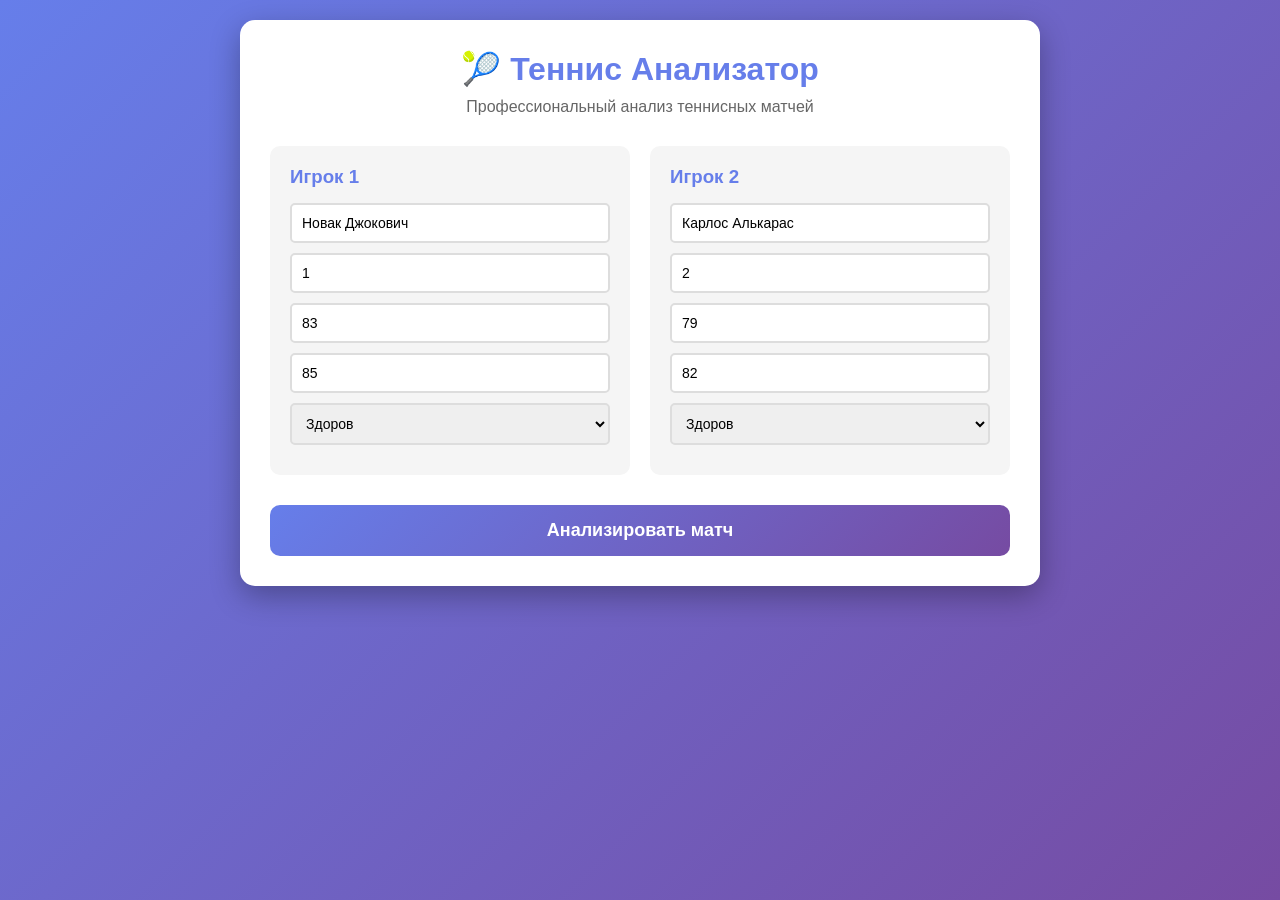
<file: templates/index.html>
<!DOCTYPE html>
<html lang="ru">
<head>
    <meta charset="UTF-8">
    <meta name="viewport" content="width=device-width, initial-scale=1.0">
    <title>Теннис Анализатор</title>
    <style>
        * {
            margin: 0;
            padding: 0;
            box-sizing: border-box;
        }
        
        body {
            font-family: 'Segoe UI', Tahoma, Geneva, Verdana, sans-serif;
            background: linear-gradient(135deg, #667eea 0%, #764ba2 100%);
            min-height: 100vh;
            padding: 20px;
        }
        
        .container {
            max-width: 800px;
            margin: 0 auto;
            background: white;
            border-radius: 15px;
            padding: 30px;
            box-shadow: 0 10px 30px rgba(0,0,0,0.3);
        }
        
        h1 {
            text-align: center;
            color: #667eea;
            margin-bottom: 10px;
        }
        
        .subtitle {
            text-align: center;
            color: #666;
            margin-bottom: 30px;
        }
        
        .players {
            display: grid;
            grid-template-columns: 1fr 1fr;
            gap: 20px;
            margin-bottom: 30px;
        }
        
        .player-card {
            background: #f5f5f5;
            padding: 20px;
            border-radius: 10px;
        }
        
        .player-card h3 {
            color: #667eea;
            margin-bottom: 15px;
        }
        
        input, select {
            width: 100%;
            padding: 10px;
            margin-bottom: 10px;
            border: 2px solid #ddd;
            border-radius: 5px;
            font-size: 14px;
        }
        
        input:focus, select:focus {
            border-color: #667eea;
            outline: none;
        }
        
        .btn {
            width: 100%;
            padding: 15px;
            background: linear-gradient(135deg, #667eea 0%, #764ba2 100%);
            color: white;
            border: none;
            border-radius: 10px;
            font-size: 18px;
            font-weight: bold;
            cursor: pointer;
            transition: all 0.3s;
        }
        
        .btn:hover {
            transform: translateY(-2px);
            box-shadow: 0 5px 15px rgba(0,0,0,0.3);
        }
        
        .results {
            display: none;
            margin-top: 20px;
            padding: 20px;
            background: #f0f4ff;
            border-radius: 10px;
        }
        
        .results.show {
            display: block;
        }
        
        .probability-bar {
            height: 30px;
            background: #e0e0e0;
            border-radius: 15px;
            overflow: hidden;
            margin: 10px 0;
        }
        
        .probability-fill {
            height: 100%;
            background: linear-gradient(90deg, #667eea 0%, #764ba2 100%);
            transition: width 1s ease;
        }
        
        @media (max-width: 600px) {
            .players {
                grid-template-columns: 1fr;
            }
            
            .container {
                padding: 15px;
            }
        }
    </style>
</head>
<body>
    <div class="container">
        <h1>🎾 Теннис Анализатор</h1>
        <p class="subtitle">Профессиональный анализ теннисных матчей</p>
        
        <div class="players">
            <div class="player-card">
                <h3>Игрок 1</h3>
                <input type="text" id="p1Name" placeholder="Имя игрока" value="Новак Джокович">
                <input type="number" id="p1Rating" placeholder="Рейтинг ATP" value="1">
                <input type="number" id="p1WinRate" placeholder="Процент побед (%)" value="83">
                <input type="number" id="p1Form" placeholder="Текущая форма (0-100)" value="85">
                <select id="p1Injury">
                    <option value="healthy">Здоров</option>
                    <option value="questionable">Под вопросом</option>
                    <option value="injured">Травмирован</option>
                </select>
            </div>
            
            <div class="player-card">
                <h3>Игрок 2</h3>
                <input type="text" id="p2Name" placeholder="Имя игрока" value="Карлос Алькарас">
                <input type="number" id="p2Rating" placeholder="Рейтинг ATP" value="2">
                <input type="number" id="p2WinRate" placeholder="Процент побед (%)" value="79">
                <input type="number" id="p2Form" placeholder="Текущая форма (0-100)" value="82">
                <select id="p2Injury">
                    <option value="healthy">Здоров</option>
                    <option value="questionable">Под вопросом</option>
                    <option value="injured">Травмирован</option>
                </select>
            </div>
        </div>
        
        <button class="btn" onclick="analyzeMatch()">Анализировать матч</button>
        
        <div class="results" id="results">
            <h3>📊 Результаты анализа</h3>
            <div id="resultsContent"></div>
        </div>
    </div>
    
    <script>
        function analyzeMatch() {
            const p1Name = document.getElementById('p1Name').value || 'Игрок 1';
            const p2Name = document.getElementById('p2Name').value || 'Игрок 2';
            
            const p1WinRate = parseFloat(document.getElementById('p1WinRate').value) || 50;
            const p2WinRate = parseFloat(document.getElementById('p2WinRate').value) || 50;
            
            const p1Rating = parseInt(document.getElementById('p1Rating').value) || 100;
            const p2Rating = parseInt(document.getElementById('p2Rating').value) || 100;
            
            const p1Form = parseFloat(document.getElementById('p1Form').value) || 50;
            const p2Form = parseFloat(document.getElementById('p2Form').value) || 50;
            
            // Расчет вероятностей
            const p1Strength = (p1WinRate / 100) * 0.6 + (1 - p1Rating / 100) * 0.2 + (p1Form / 100) * 0.2;
            const p2Strength = (p2WinRate / 100) * 0.6 + (1 - p2Rating / 100) * 0.2 + (p2Form / 100) * 0.2;
            
            const p1Prob = (p1Strength / (p1Strength + p2Strength)) * 100;
            const p2Prob = 100 - p1Prob;
            
            // Коэффициенты
            const p1Odds = (100 / p1Prob).toFixed(2);
            const p2Odds = (100 / p2Prob).toFixed(2);
            
            // Рекомендация
            const recommendation = p1Prob > p2Prob ? p1Name : p2Name;
            
            // Отображение результатов
            const results = document.getElementById('results');
            const content = document.getElementById('resultsContent');
            
            content.innerHTML = `
                <div style="margin-bottom: 20px;">
                    <h4>Вероятность победы:</h4>
                    <p>${p1Name}: <strong>${p1Prob.toFixed(1)}%</strong> (коэф. ${p1Odds})</p>
                    <div class="probability-bar">
                        <div class="probability-fill" style="width: ${p1Prob}%"></div>
                    </div>
                    <p>${p2Name}: <strong>${p2Prob.toFixed(1)}%</strong> (коэф. ${p2Odds})</p>
                    <div class="probability-bar">
                        <div class="probability-fill" style="width: ${p2Prob}%"></div>
                    </div>
                </div>
                
                <div style="margin-top: 20px; padding: 15px; background: #e8f5e9; border-radius: 10px;">
                    <h4>💡 Рекомендация:</h4>
                    <p>Ставка на победу: <strong>${recommendation}</strong></p>
                </div>
            `;
            
            results.classList.add('show');
            results.scrollIntoView({ behavior: 'smooth' });
        }
    </script>
</body>
</html>
</file>
